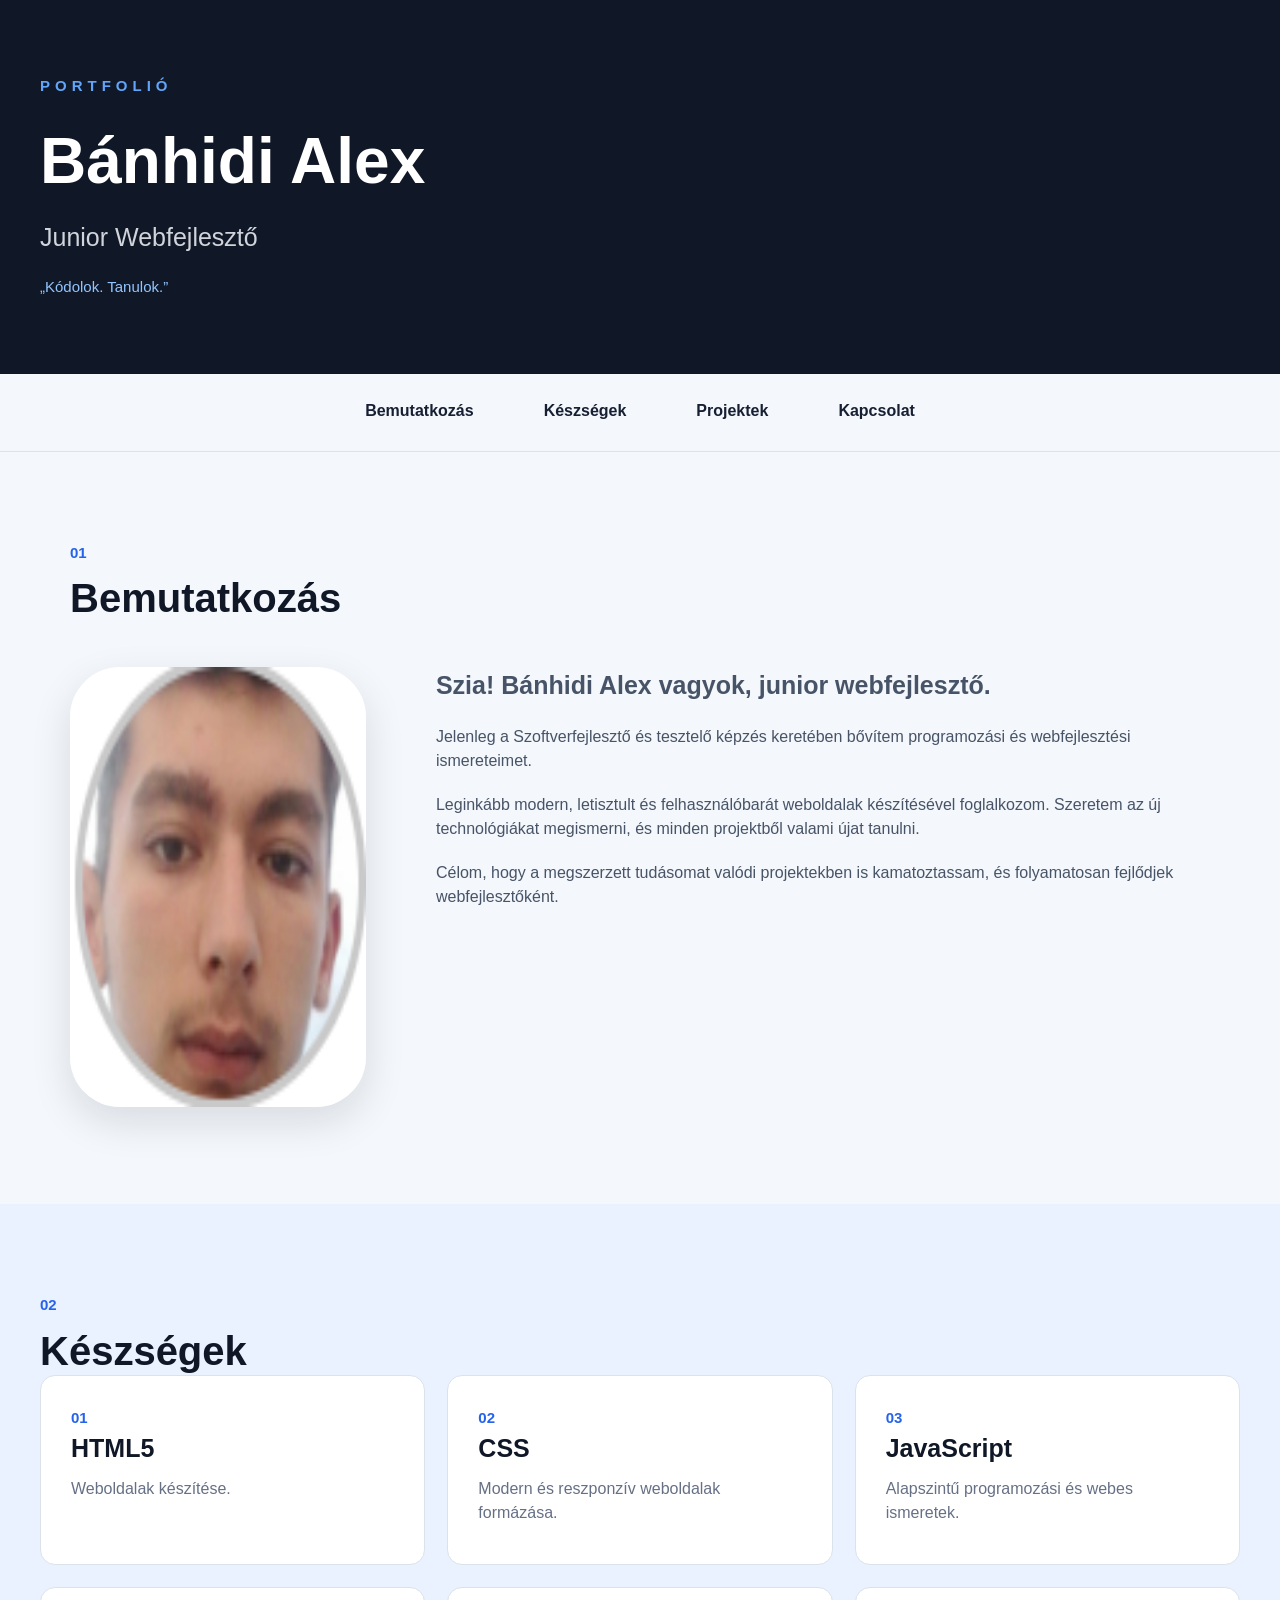
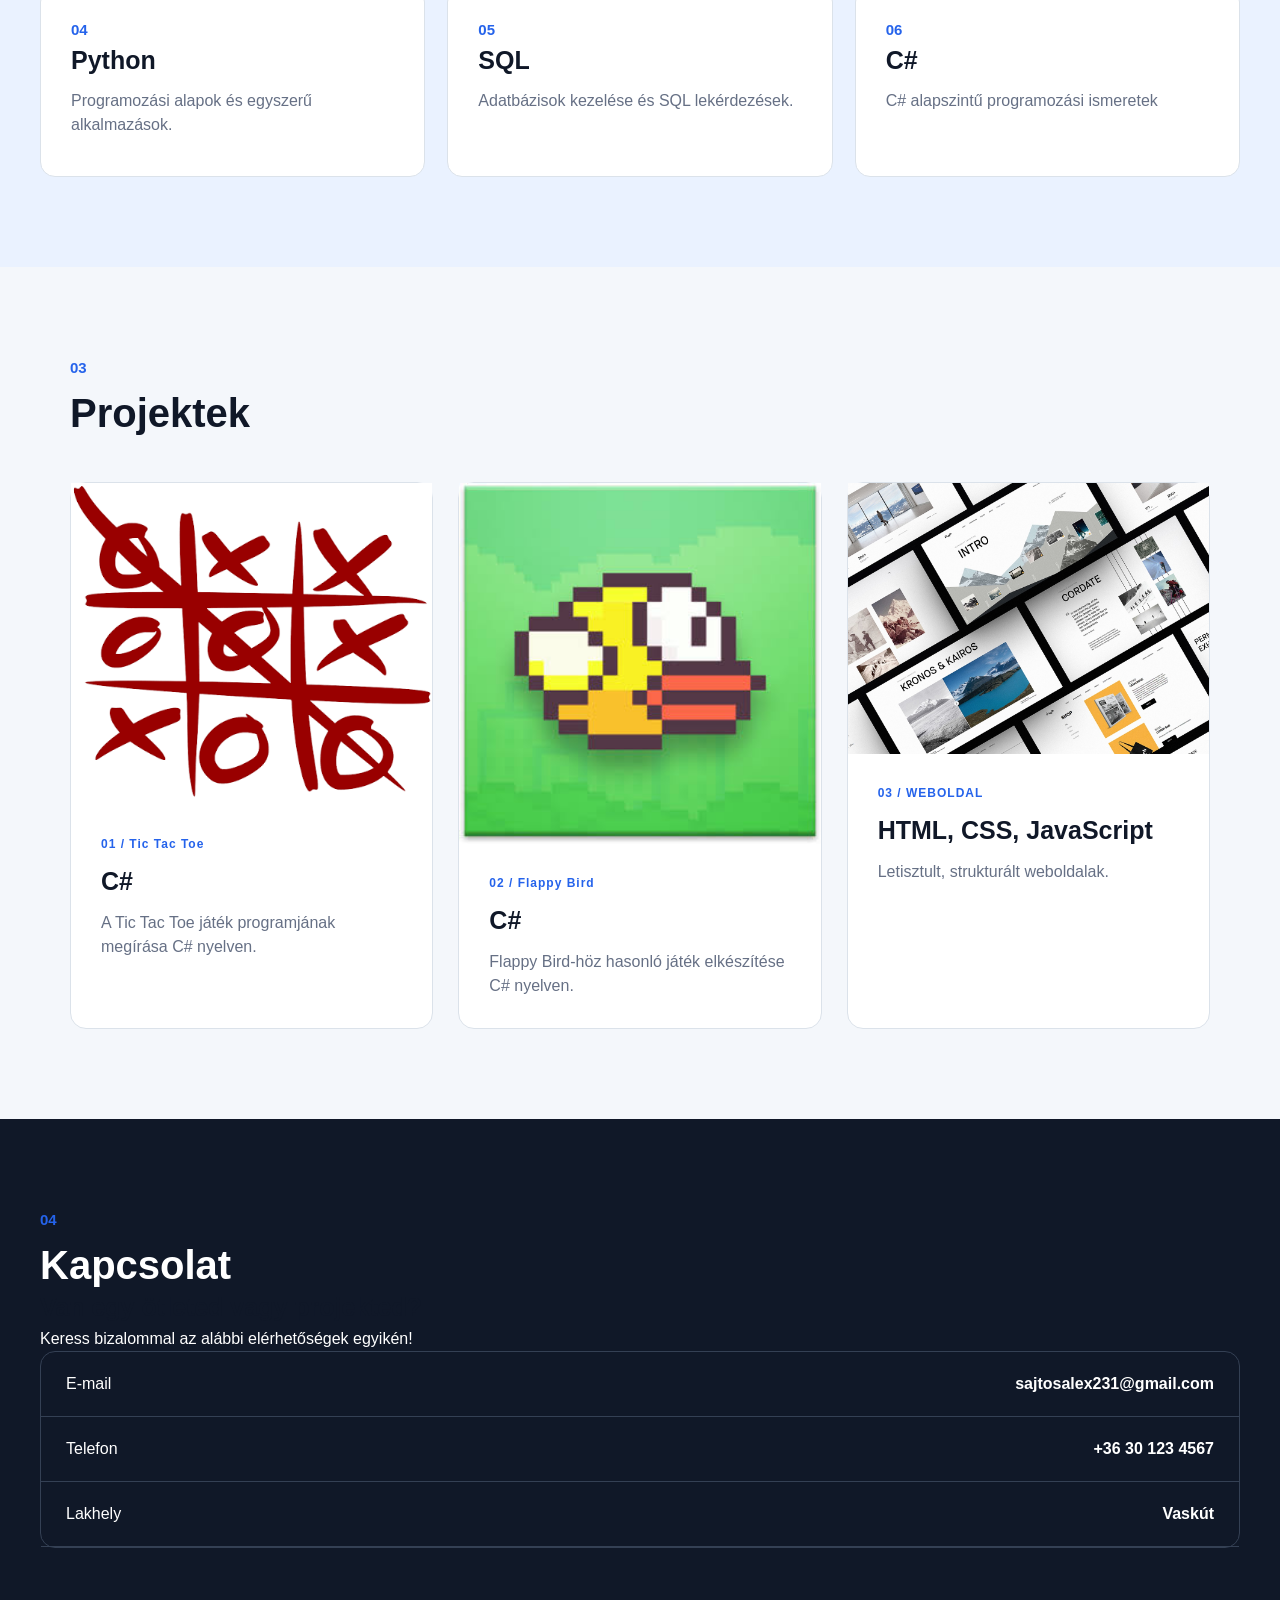
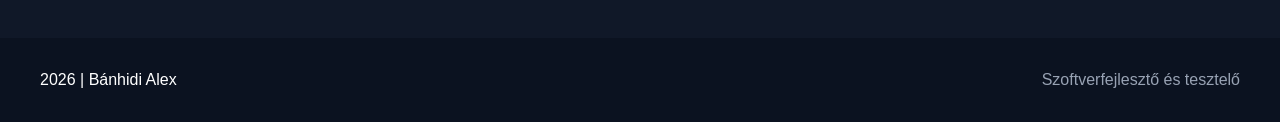
<file: index.html>
<!DOCTYPE html>
<html lang="hu">
<head>
    <link rel="stylesheet" href="css/style.css">
    <meta charset="UTF-8">
    <meta name="viewport" content="width=device-width, initial-scale=1.0">
    <meta name="description" content="Bánhidi Alex junior webfejlesztő portfólió oldala">
    <title>Bánhidi Alex | Junior Webfejlesztő</title>

    <link rel="stylesheet" href="css/style.css">
</head>

<body>

    <header>
        <div class="header-tartalom">
            <p class="kis-szoveg">PORTFOLIÓ</p>
            <h1>Bánhidi Alex</h1>
            <p class="motto">Junior Webfejlesztő</p>
            <p class="idezet">„Kódolok. Tanulok.”</p>
        </div>
    </header>

    <nav>
        <div class="nav-tartalom">
            <a href="#bemutatkozas">Bemutatkozás</a>
            <a href="#keszsegek">Készségek</a>
            <a href="#projektek">Projektek</a>
            <a href="#kapcsolat">Kapcsolat</a>
        </div>
    </nav>

    <main>


        <section id="bemutatkozas" class="bemutatkozas">
            <div class="szekcio-fejlec">
                <p class="szekcio-szam">01</p>
                <h2>Bemutatkozás</h2>
            </div>

            <div class="bemutatkozas-tartalom">

                <div class="profil-kep">
                    <img src="img/profil.png" alt="Bánhidi Alex portréképe">
                </div>

                <div class="bemutatkozo-szoveg">
                    <p class="kiemelt-szoveg">
                        Szia! Bánhidi Alex vagyok, junior webfejlesztő.
                    </p>

                    <p>
                        Jelenleg a Szoftverfejlesztő és tesztelő képzés
                        keretében bővítem programozási és webfejlesztési
                        ismereteimet.
                    </p>

                    <p>
                        Leginkább modern, letisztult és felhasználóbarát
                        weboldalak készítésével foglalkozom. Szeretem
                        az új technológiákat megismerni, és minden projektből
                        valami újat tanulni.
                    </p>

                    <p>
                        Célom, hogy a megszerzett tudásomat valódi projektekben
                        is kamatoztassam, és folyamatosan fejlődjek
                        webfejlesztőként.
                    </p>
                </div>

            </div>
        </section>


        <section id="keszsegek" class="keszsegek">
            <div class="szekcio-fejlec">
                <p class="szekcio-szam">02</p>
                <h2>Készségek</h2>
            </div>

            <div class="keszseg-grid">

                <div class="keszseg-kartya">
                    <span class="kartya-szam">01</span>
                    <h3>HTML5</h3>
                    <p>Weboldalak készítése.</p>
                </div>

                <div class="keszseg-kartya">
                    <span class="kartya-szam">02</span>
                    <h3>CSS</h3>
                    <p>Modern és reszponzív weboldalak formázása.</p>
                </div>

                <div class="keszseg-kartya">
                    <span class="kartya-szam">03</span>
                    <h3>JavaScript</h3>
                    <p>Alapszintű programozási és webes ismeretek.</p>
                </div>

                <div class="keszseg-kartya">
                    <span class="kartya-szam">04</span>
                    <h3>Python</h3>
                    <p>Programozási alapok és egyszerű alkalmazások.</p>
                </div>

                <div class="keszseg-kartya">
                    <span class="kartya-szam">05</span>
                    <h3>SQL</h3>
                    <p>Adatbázisok kezelése és SQL lekérdezések.</p>
                </div>

                <div class="keszseg-kartya">
                    <span class="kartya-szam">06</span>
                    <h3>C#</h3>
                    <p>C# alapszintű programozási ismeretek</p>
                </div>

            </div>
        </section>




        <section id="projektek" class="projektek">
            <div class="szekcio-fejlec">
                <p class="szekcio-szam">03</p>
                <h2>Projektek</h2>
            </div>

            <div class="projekt-grid">

                <article class="projekt-kartya">
                    <img src="img/images.png" alt="Webshop projekt képe">

                    <div class="projekt-tartalom">
                        <p class="projekt-szam">01 / Tic Tac Toe</p>
                        <h3>C#</h3>
                        <p>
                            A Tic Tac Toe játék programjának megírása C# nyelven.
                        </p>
                    </div>
                </article>

                <article class="projekt-kartya">
                    <img src="img/images.jfif" alt="Portfólió projekt képe">

                    <div class="projekt-tartalom">
                        <p class="projekt-szam">02 / Flappy Bird</p>
                        <h3>C#</h3>
                        <p>
                            Flappy Bird-höz hasonló játék elkészítése C# nyelven.
                        </p>
                    </div>
                </article>

                <article class="projekt-kartya">
                    <img src="img/lumen-museum-website-design.jpg" alt="Weboldal projekt képe">

                    <div class="projekt-tartalom">
                        <p class="projekt-szam">03 / WEBOLDAL</p>
                        <h3>HTML, CSS, JavaScript</h3>
                        <p>
                            Letisztult, strukturált weboldalak.
                        </p>
                    </div>
                </article>

            </div>
        </section>




        <section id="kapcsolat" class="kapcsolat">
            <div class="szekcio-fejlec">
                <p class="szekcio-szam">04</p>
                <h2>Kapcsolat</h2>
            </div>

            <div class="kapcsolat-tartalom">

                <div class="kapcsolat-szoveg">
                    <p class="kiemelt-szoveg">
                        Van egy ötleted vagy projekted?
                    </p>

                    <p>
                        Keress bizalommal az alábbi elérhetőségek egyikén!
                    </p>
                </div>

                <div class="kapcsolati-adatok">

                    <div class="kapcsolat-sor">
                        <span>E-mail</span>
                        <p>sajtosalex231@gmail.com</p>
                    </div>

                    <div class="kapcsolat-sor">
                        <span>Telefon</span>
                        <p>+36 30 123 4567</p>
                    </div>

                    <div class="kapcsolat-sor">
                        <span>Lakhely</span>
                        <p>Vaskút</p>
                    </div>

                </div>

            </div>
        </section>

    </main>



    <footer>
        <div class="footer-tartalom">
            <p>2026 | Bánhidi Alex</p>
            <p>Szoftverfejlesztő és tesztelő</p>
        </div>
    </footer>


</body>
</html>
</file>
<file: css/style.css>
* {
    box-sizing: border-box;
    margin: 0;
    padding: 0;
}

body {
    font-family: Arial, Helvetica, sans-serif;
    background-color: #f4f7fb;
    color: #172033;
    line-height: 1.5;
}

img {
    width: 100%;
}

header {
    background-color: #101828;
    color: #ffffff;
    padding: 75px 30px;
}

.header-tartalom {
    max-width: 1200px;
    margin: 0 auto;
}

.kis-szoveg {
    color: #60a5fa;
    font-size: 15px;
    font-weight: bold;
    letter-spacing: 5px;
    margin-bottom: 15px;
}

header h1 {
    font-size: 64px;
    margin-bottom: 10px;
}

.motto {
    font-size: 25px;
    color: #d1d5db;
    margin-bottom: 20px;
}

.idezet {
    color: #93c5fd;
    font-size: 15px;
}

/*---------------------------------*/

nav {
    border-bottom: 1px solid #dbe2ea;
}

.nav-tartalom {
    max-width: 1200px;
    margin: auto;
    display: flex;
    justify-content: center;
}

nav a {
    padding: 25px 35px;
    color: #172033;
    text-decoration: none;
    font-weight: bold;
    border-bottom: 3px solid transparent;
    transition: 0.3s;
}

nav a:hover {
    background-color: #eff6ff;
    color: #2563eb;
    border-bottom-color: #2563eb;
}

section {
    max-width: 1200px;
    margin: auto;
    padding: 90px 30px;
}

.szekcio-fejlec {
    margin-bottom: 45px;
}

.szekcio-szam {
    color: #2563eb;
    font-size: 15px;
    font-weight: bold;
    margin-bottom: 10px;
}

h2 {
    font-size: 40px;
    color: #101828;
    line-height: 1.2;
}

h3 {
    color: #101828;
}

.bemutatkozas-tartalom {
    display: flex;
    gap: 70px;
}

.profil-kep img {
    height: 440px;
    border-radius: 50px;
    box-shadow: 0 15px 40px rgba(16, 24, 40, 0.12);
}

.bemutatkozo-szoveg p {
    margin-bottom: 20px;
    color: #475467;
}

.kiemelt-szoveg {
    color: #101828;
    font-size: 25px;
    font-weight: bold;
    line-height: 1.5;
}

/*---------------------------------*/

.keszsegek {
    background-color: #eaf2ff;
    max-width: none;
}

.keszsegek .szekcio-fejlec,
.keszseg-grid {
    max-width: 1200px;
    justify-content: center;
    margin: auto;
}

.keszseg-grid {
    display: grid;
    grid-template-columns: repeat(3, 1fr);
    gap: 22px;
}

.keszseg-kartya {
    min-height: 190px;
    padding: 30px;
    background-color: #ffffff;
    border: 1px solid #dbe2ea;
    border-radius: 15px;
}

.kartya-szam {
    color: #2563eb;
    font-size: 15px;
    font-weight: bold;
    margin-bottom: 20px;
}

.keszseg-kartya h3 {
    font-size: 25px;
    margin-bottom: 10px;
}

.keszseg-kartya p {
    color: #667085;
}

/*---------------------------------*/

.projekt-grid {
    display: grid;
    grid-template-columns: repeat(3, 1fr);
    gap: 25px;
}

.projekt-kartya {
    display: flex;
    flex-direction: column;
    background-color: #ffffff;
    border: 1px solid #dbe2ea;
    border-radius: 16px;
}

.projekt-tartalom {
    padding: 30px;
}

.projekt-szam {
    color: #2563eb;
    font-size: 12px;
    font-weight: bold;
    letter-spacing: 1px;
    margin-bottom: 10px;
}

.projekt-tartalom h3 {
    font-size: 25px;
    margin-bottom: 10px;
}

.projekt-tartalom p:last-child {
    color: #667085;
}

/*---------------------------------*/

.kapcsolat {
    max-width: none;
    background-color: #101828;
    color: #ffffff;
}

.kapcsolat .szekcio-fejlec,
.kapcsolat-tartalom {
    max-width: 1200px;
    margin: auto;
}

.kapcsolat h2 {
    color: #ffffff;
}

.kapcsolat-tartalom {
    gap: 100px;
    align-items: center;
}

.kapcsolat-szoveg {
    flex: 1;
}

.kapcsolati-adatok {
    flex: 1;
    border: 1px solid #344054;
    border-radius: 15px;
}

.kapcsolat-sor {
    display: flex;
    justify-content: space-between;
    padding: 20px 25px;
    border-bottom: 1px solid #344054;
}



.kapcsolat-sor p,
.kapcsolat-sor a {
    color: #ffffff;
    text-decoration: none;
    font-weight: bold;
}

/*---------------------------------*/

footer {
    background-color: #0b1220;
    color: #98a2b3;
    padding: 30px;
}

.footer-tartalom {
    max-width: 1200px;
    margin: auto;
    display: flex;
    justify-content: space-between;
}

.footer-tartalom p:first-child {
    color: #ffffff;
}

@media (max-width: 800px) {
    .keszseg-grid {
        grid-template-columns: 1fr;
    }

    .projekt-grid {
        grid-template-columns: 1fr;
    }

    .nav-tartalom {
        flex-direction: column;
        text-align: center;
    }
}
</file>
